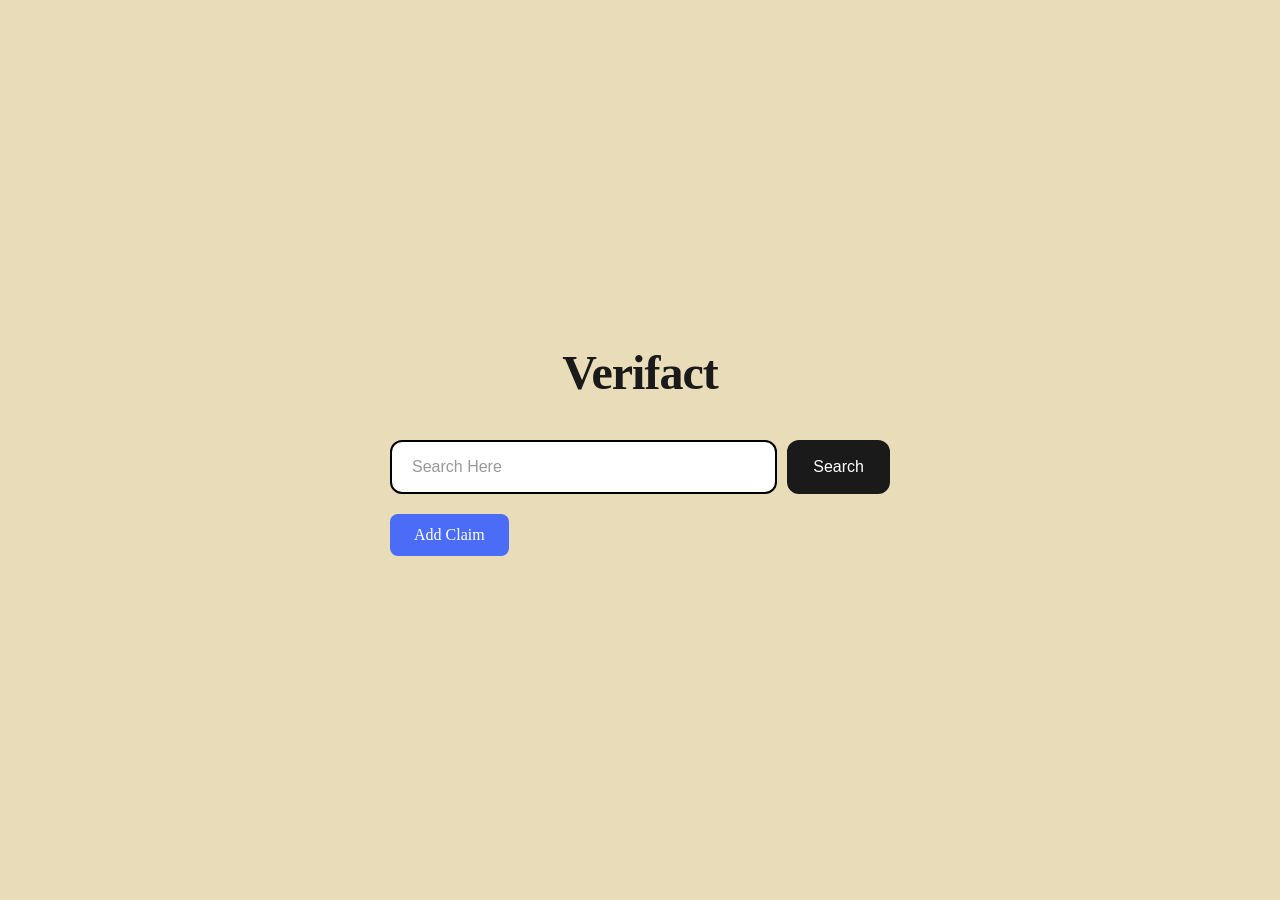
<file: index.html>
<!DOCTYPE html>
<html>
    <head>
        <meta charset="utf-8">
        <meta http-equiv="X-UA-Compatible" content="IE=edge">
        <title>Verifact</title>
        <meta name="description" content="">
        <meta name="viewport" content="width=device-width, initial-scale=1">
        <link rel="stylesheet" href="css/index.css">
    </head>
    <body>
        <div class="container">
            <h1>Verifact</h1>
            
            <div class="search-section">
                <form id="searchForm" class="search-form">
                    <input type="text" id="searchInput" placeholder="Search Here" class="search-input">
                    <button type="submit" class="search-btn">Search</button>
                </form>
            </div>
            
            <div class="add-section">
                <a href="pages/addClaim.html" class="add-btn">
                    Add Claim
                </a>
            </div>
        </div>

        <script src="js/storage.js"></script>
        <script>
            document.getElementById('searchForm').addEventListener('submit', function(e) {
                e.preventDefault();
                const query = document.getElementById('searchInput').value.trim();
                if (query) {
                    window.location.href = `pages/searchResults.html?q=${encodeURIComponent(query)}`;
                } else {
                    window.location.href = 'pages/searchResults.html';
                }
            });

            document.getElementById('searchInput').addEventListener('keypress', function(e) {
                if (e.key === 'Enter') {
                    document.getElementById('searchForm').dispatchEvent(new Event('submit'));
                }
            });

            document.getElementById('searchInput').focus();
        </script>
    </body>
</html>
</file>
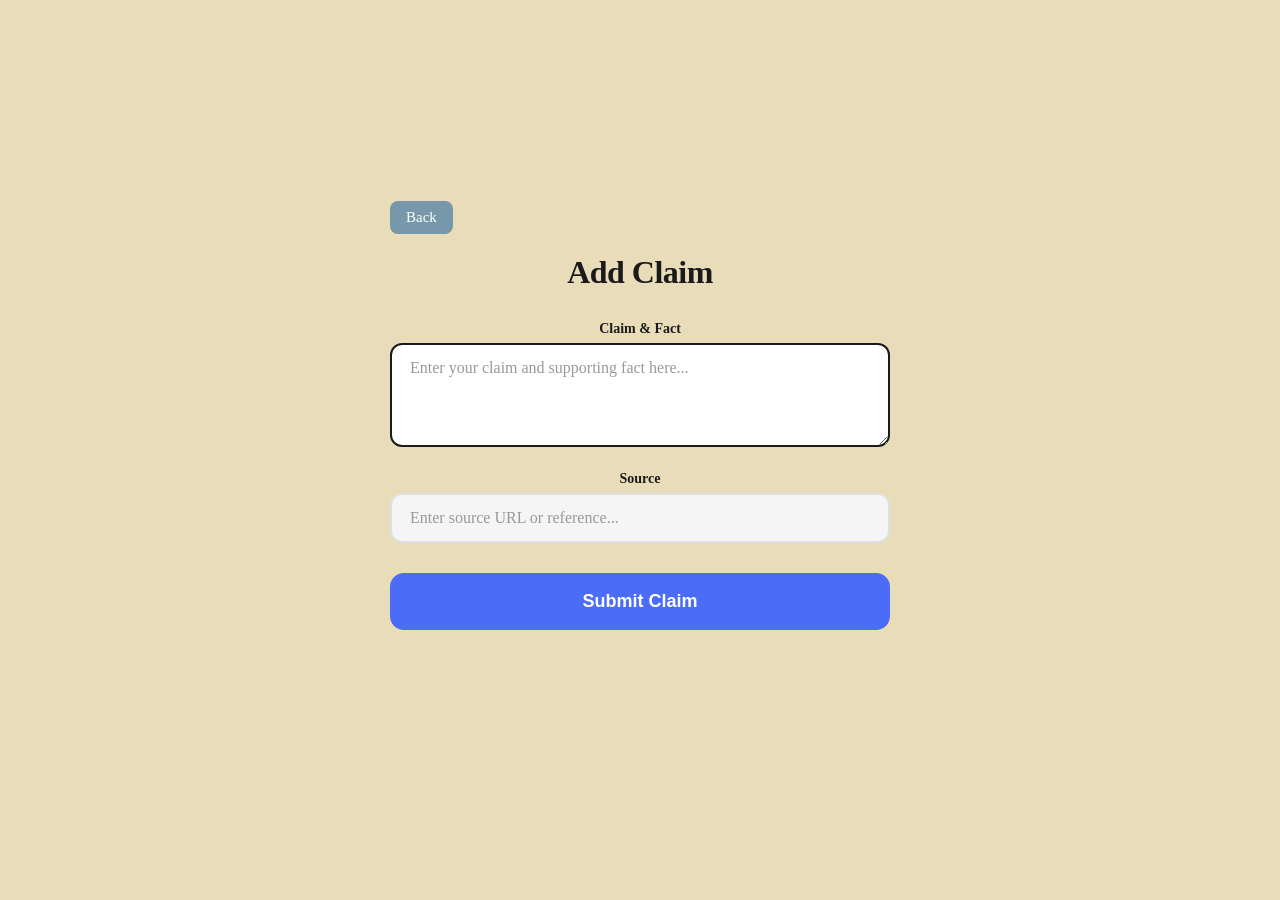
<file: pages/addClaim.html>
<!DOCTYPE html>
<html>
    <head>
        <meta charset="utf-8">
        <meta http-equiv="X-UA-Compatible" content="IE=edge">
        <title>Add Claim - Verifact</title>
        <meta name="description" content="">
        <meta name="viewport" content="width=device-width, initial-scale=1">
        <link rel="stylesheet" href="../css/index.css">
        <link rel="stylesheet" href="../css/addClaim.css">
    </head>
    <body>
        <div class="container">
            <div class="top-bar">
                <a href="../index.html" class="back-btn">
                    Back
                </a>
            </div>

            <h1 class="page-title">Add Claim</h1>

            <div class="input-section">
                <label class="input-label">Claim & Fact</label>
                <textarea id="claimInput" placeholder="Enter your claim and supporting fact here..." rows="4"></textarea>
            </div>

            <div class="input-section">
                <label class="input-label">Source</label>
                <input type="text" id="sourceInput" placeholder="Enter source URL or reference..." class="text-input">
            </div>

            <div class="submit-section">
                <button id="submitBtn" class="submit-btn">
                    Submit Claim
                </button>
            </div>

            <div id="message" class="message"></div>
        </div>

        <script src="../js/storage.js"></script>
        <script>
            var claimInput = document.getElementById('claimInput');
            var sourceInput = document.getElementById('sourceInput');
            var message = document.getElementById('message');
            var submitBtn = document.getElementById('submitBtn');

            function addClaim() {
                var claim = claimInput.value.trim();
                var source = sourceInput.value.trim();
                
                message.innerHTML = '';
                
                if (!claim) {
                    message.innerHTML = '<span class="error">Please enter a claim and fact.</span>';
                    return;
                }

                if (!source) {
                    message.innerHTML = '<span class="error">Please enter a source.</span>';
                    return;
                }

                try {
                    var claimData = {
                        claim: claim,
                        text: claim,
                        source: source
                    };
                    
                    var newClaim = window.saveClaimToStorage(claimData);
                    
                    message.innerHTML = '<span class="success">Claim added successfully!</span>';
                    
                    claimInput.value = '';
                    sourceInput.value = '';
                    
                    submitBtn.disabled = true;
                    submitBtn.textContent = 'Adding...';
                    
                    setTimeout(function() {
                        window.location.href = '../index.html';
                    }, 1500);
                } catch (error) {
                    console.error('Error adding claim:', error);
                    message.innerHTML = '<span class="error">Error adding claim. Please try again.</span>';
                    submitBtn.disabled = false;
                    submitBtn.textContent = 'Submit Claim';
                }
            }

            submitBtn.addEventListener('click', addClaim);

            document.addEventListener('keydown', function(e) {
                if (e.key === 'Enter' && (e.ctrlKey || e.metaKey)) {
                    e.preventDefault();
                    addClaim();
                }
            });

            claimInput.addEventListener('keydown', function(e) {
                if (e.key === 'Enter' && !e.shiftKey) {
                    e.preventDefault();
                    sourceInput.focus();
                }
            });

            sourceInput.addEventListener('keydown', function(e) {
                if (e.key === 'Enter') {
                    e.preventDefault();
                    addClaim();
                }
            });

            claimInput.focus();
        </script>
    </body>
</html>
</file>
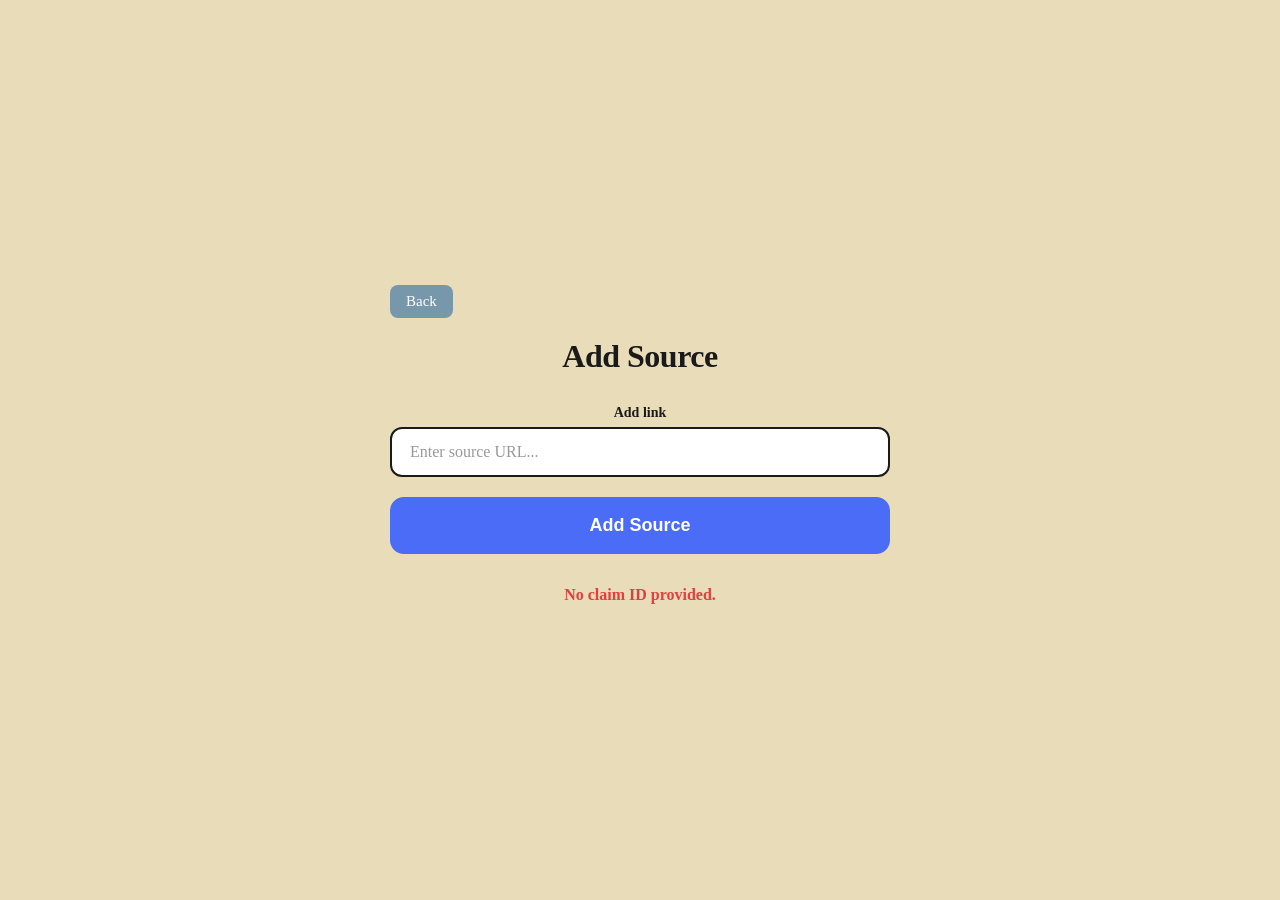
<file: pages/addSource.html>
<!DOCTYPE html>
<html>
    <head>
        <meta charset="utf-8">
        <meta http-equiv="X-UA-Compatible" content="IE=edge">
        <title>Add Source - Verifact</title>
        <meta name="description" content="">
        <meta name="viewport" content="width=device-width, initial-scale=1">
        <link rel="stylesheet" href="../css/index.css">
        <link rel="stylesheet" href="../css/addSource.css">
    </head>
    <body>
        <div class="container">
            <div class="top-bar">
                <a href="javascript:history.back()" class="back-btn">
                    Back
                </a>
            </div>

            <h1 class="page-title">Add Source</h1>

            <div class="form-container">
                <div class="input-section">
                    <label class="input-label">Add link</label>
                    <input type="text" id="sourceLink" placeholder="Enter source URL..." class="text-input">
                </div>

                <div class="submit-section">
                    <button id="submitBtn" class="submit-btn">
                        Add Source
                    </button>
                </div>

                <div id="message" class="message"></div>
            </div>
        </div>

        <script src="../js/storage.js"></script>
        <script>
            var urlParams = new URLSearchParams(window.location.search);
            var claimId = urlParams.get('id');
            var linkInput = document.getElementById('sourceLink');
            var message = document.getElementById('message');
            var submitBtn = document.getElementById('submitBtn');

            document.addEventListener('DOMContentLoaded', function() {
                if (!claimId) {
                    message.innerHTML = '<span class="error">No claim ID provided.</span>';
                }
                linkInput.focus();
            });

            function addSourceToClaim() {
                var link = linkInput.value.trim();
                
                message.innerHTML = '';
                
                if (!link) {
                    message.innerHTML = '<span class="error">Please enter a source link.</span>';
                    return;
                }

                if (!claimId) {
                    message.innerHTML = '<span class="error">No claim ID provided.</span>';
                    return;
                }

                try {
                    var claim = getClaimById(claimId);
                    
                    if (!claim) {
                        message.innerHTML = '<span class="error">Claim not found.</span>';
                        return;
                    }
                    
                    // Store the link directly as a string
                    saveSourceToStorage(claimId, link);
                    
                    message.innerHTML = '<span class="success">Source added successfully!</span>';
                    linkInput.value = '';
                    
                    submitBtn.disabled = true;
                    submitBtn.textContent = 'Adding...';
                    
                    setTimeout(function() {
                        window.location.href = 'claimDetail.html?id=' + claimId;
                    }, 1500);
                } catch (error) {
                    console.error('Error adding source:', error);
                    message.innerHTML = '<span class="error">Error adding source. Please try again.</span>';
                    submitBtn.disabled = false;
                    submitBtn.textContent = 'Add Source';
                }
            }

            submitBtn.addEventListener('click', addSourceToClaim);

            linkInput.addEventListener('keypress', function(e) {
                if (e.key === 'Enter') {
                    e.preventDefault();
                    addSourceToClaim();
                }
            });
        </script>
    </body>
</html>
</file>
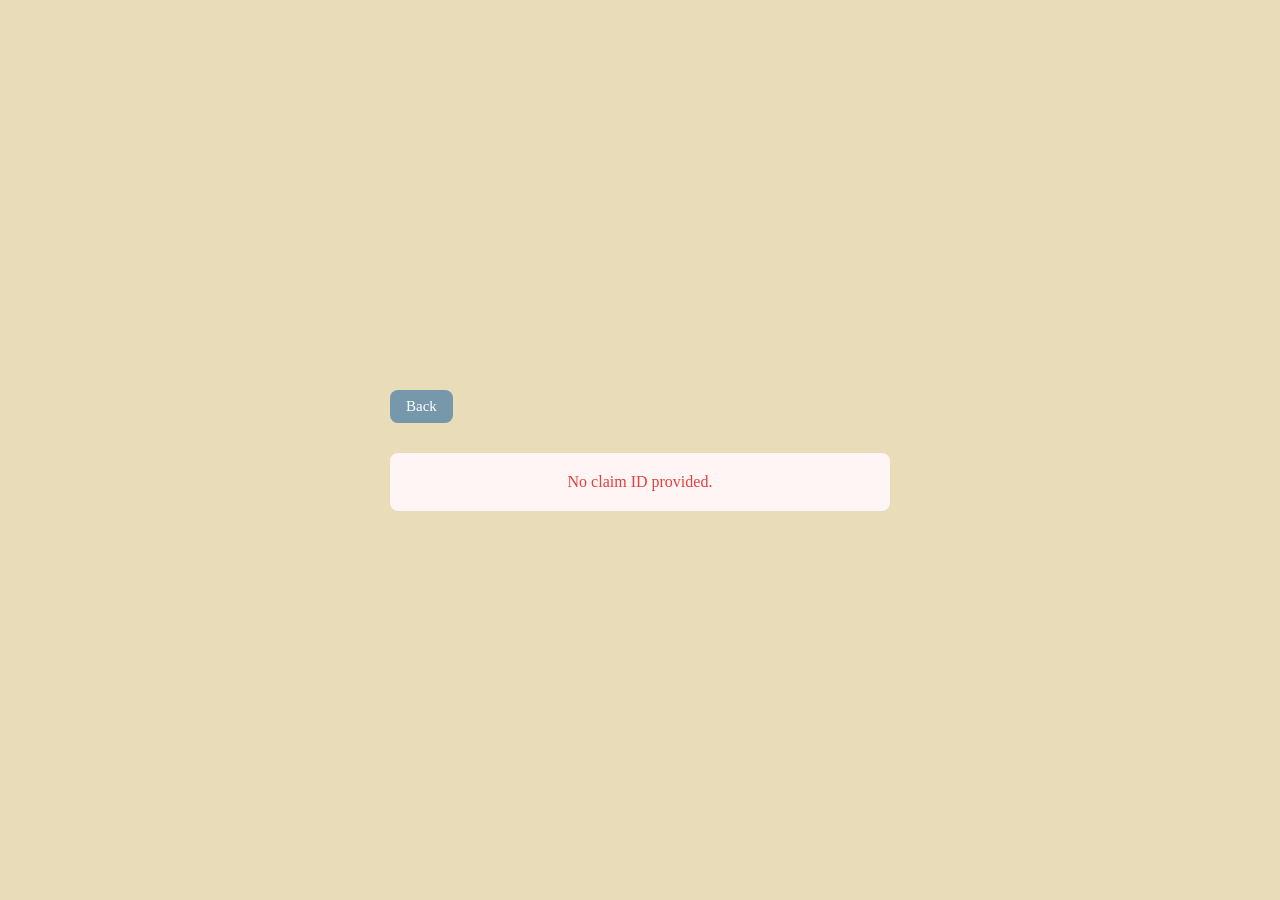
<file: pages/claimDetail.html>
<!DOCTYPE html>
<html>
    <head>
        <meta charset="utf-8">
        <meta http-equiv="X-UA-Compatible" content="IE=edge">
        <title>Claim Detail - Verifact</title>
        <meta name="description" content="">
        <meta name="viewport" content="width=device-width, initial-scale=1">
        <link rel="stylesheet" href="../css/index.css">
        <link rel="stylesheet" href="../css/claimDetail.css">
    </head>
    <body>
        <div class="container">
            <div class="top-bar">
                <a href="searchResults.html" class="back-btn">
                    Back
                </a>
            </div>

            <div id="claimContent">
                <div id="loadingMessage" class="loading-message">Loading claim...</div>
            </div>
        </div>

        <script src="../js/storage.js"></script>
        <script>
            var urlParams = new URLSearchParams(window.location.search);
            var claimId = urlParams.get('id');

            document.addEventListener('DOMContentLoaded', function() {
                if (claimId) {
                    loadClaim(claimId);
                } else {
                    document.getElementById('claimContent').innerHTML = '<p class="error">No claim ID provided.</p>';
                }
            });

            function loadClaim(id) {
                try {
                    var claim = window.getClaimById(id);
                    
                    if (!claim) {
                        document.getElementById('claimContent').innerHTML = '<p class="error">Claim not found.</p>';
                        return;
                    }

                    displayClaim(claim);
                } catch (error) {
                    console.error('Error loading claim:', error);
                    document.getElementById('claimContent').innerHTML = '<p class="error">Error loading claim.</p>';
                }
            }

            function displayClaim(claim) {
                var container = document.getElementById('claimContent');
                
                var sources = window.getSourcesForClaim(claim.id);
                
                var allSources = [];
                
                if (claim.source) {
                    allSources.push({
                        id: 'initial_' + claim.id,
                        link: claim.source,
                        reliabilityScore: claim.reliabilityScore || '0',
                        comments: claim.comments || [],
                        isInitial: true
                    });
                }
                
                for (var i = 0; i < sources.length; i++) {
                    sources[i].isInitial = false;
                    allSources.push(sources[i]);
                }
                
                var sourcesHtml = '';
                if (allSources && allSources.length > 0) {
                    for (var s = 0; s < allSources.length; s++) {
                        var source = allSources[s];
                        var sourceLabel = source.isInitial ? 'Initial Source' : 'Source ' + (s);
                        var sourceId = source.id || 'initial_' + claim.id;
                        
                        var comments = [];
                        if (source.isInitial) {
                            comments = source.comments || [];
                        } else {
                            comments = window.getCommentsForSource(source.id);
                        }
                        
                        var commentsHtml = '';
                        if (comments && comments.length > 0) {
                            for (var c = 0; c < comments.length; c++) {
                                var commentText = comments[c].text || comments[c];
                                var commentId = comments[c].id || 'comment_' + c;
                                commentsHtml += '<div class="comment-item">';
                                commentsHtml += '<span class="comment-text">' + escapeHtml(commentText) + '</span>';
                                commentsHtml += '<button onclick="deleteComment(\'' + claimId + '\', \'' + commentId + '\', ' + source.isInitial + ', \'' + commentText + '\')" class="delete-comment-btn">x</button>';
                                commentsHtml += '</div>';
                            }
                        } else {
                            commentsHtml = '<p class="no-comments">No comments yet.</p>';
                        }
                        
                        var linkDisplay = 'No link';
                        if (source.link) {
                            linkDisplay = source.link;
                        }
                        
                        sourcesHtml += '<div class="source-section" data-source-index="' + s + '">';
                        sourcesHtml += '<div class="source-header">';
                        sourcesHtml += '<span class="source-label">' + sourceLabel + '</span>';
                        sourcesHtml += '</div>';
                        sourcesHtml += '<div class="source-content">';
                        sourcesHtml += '<div class="source-row">';
                        sourcesHtml += '<span class="source-field-label">Link</span>';
                        sourcesHtml += '<a href="' + linkDisplay + '" class="source-link" target="_blank">' + linkDisplay + '</a>';
                        sourcesHtml += '</div>';
                        sourcesHtml += '<div class="source-row count-row">';
                        sourcesHtml += '<span class="source-field-label">Reliability Score</span>';
                        sourcesHtml += '<div class="count-control">';
                        sourcesHtml += '<button onclick="updateReliabilityScore(\'' + claim.id + '\', \'' + sourceId + '\', -1, ' + source.isInitial + ')" class="count-btn">-</button>';
                        sourcesHtml += '<span class="source-count" id="score-' + sourceId + '">' + (source.reliabilityScore || '0') + '</span>';
                        sourcesHtml += '<button onclick="updateReliabilityScore(\'' + claim.id + '\', \'' + sourceId + '\', 1, ' + source.isInitial + ')" class="count-btn">+</button>';
                        sourcesHtml += '</div>';
                        sourcesHtml += '</div>';
                        sourcesHtml += '<div class="comment-section">';
                        sourcesHtml += '<div class="comment-header">';
                        sourcesHtml += '<span class="comment-label">Comment section by source</span>';
                        sourcesHtml += '</div>';
                        sourcesHtml += '<div class="comments">';
                        sourcesHtml += commentsHtml;
                        sourcesHtml += '</div>';
                        sourcesHtml += '<div class="add-comment">';
                        sourcesHtml += '<input type="text" class="comment-input" placeholder="Add comment" id="comment-input-' + sourceId + '">';
                        sourcesHtml += '<button onclick="addComment(\'' + claim.id + '\', \'' + sourceId + '\', ' + source.isInitial + ')" class="add-comment-btn">Add comment</button>';
                        sourcesHtml += '</div>';
                        sourcesHtml += '</div>';
                        sourcesHtml += '</div>';
                        sourcesHtml += '</div>';
                    }
                }

                container.innerHTML = '<div class="claim-detail">' +
                    '<div class="claim-header">' +
                        '<h1 class="claim-title">' + escapeHtml(claim.claim || claim.text || 'No claim text') + '</h1>' +
                    '</div>' +
                    '<div class="claim-meta">' +
                        '<span class="meta-item">Created: ' + new Date(claim.createdAt).toLocaleString() + '</span>' +
                        (claim.updatedAt && claim.updatedAt !== claim.createdAt ? 
                            '<span class="meta-item">Updated: ' + new Date(claim.updatedAt).toLocaleString() + '</span>' : ''
                        ) +
                    '</div>' +
                    '<div class="sources-container">' +
                        '<h2 class="sources-title">Sources</h2>' +
                        (sourcesHtml || '<p class="no-sources-text">No sources added yet.</p>') +
                    '</div>' +
                    '<div class="add-source-section-bottom">' +
                        '<a href="addSource.html?id=' + claim.id + '" class="add-source-btn-bottom">Add Source</a>' +
                    '</div>' +
                '</div>';
            }

            function updateReliabilityScore(claimId, sourceId, change, isInitial) {
                try {
                    var newValue = 0;
                    
                    if (isInitial) {
                        var claim = window.getClaimById(claimId);
                        if (!claim) return;
                        
                        var currentValue = parseInt(claim.reliabilityScore) || 0;
                        newValue = currentValue + change;
                        
                        if (newValue < 0) newValue = 0;
                        if (newValue > 1) newValue = 1;
                        
                        window.updateClaim(claimId, { reliabilityScore: newValue.toString() });
                    } else {
                        var sources = window.getSourcesForClaim(claimId);
                        var source = null;
                        for (var i = 0; i < sources.length; i++) {
                            if (sources[i].id === sourceId) {
                                source = sources[i];
                                break;
                            }
                        }
                        if (!source) return;
                        
                        var currentValue = parseInt(source.reliabilityScore) || 0;
                        newValue = currentValue + change;
                        
                        if (newValue < 0) newValue = 0;
                        if (newValue > 1) newValue = 1;
                        
                        source.reliabilityScore = newValue.toString();
                        window.updateSource(sourceId, { reliabilityScore: newValue.toString() });
                    }
                    
                    var countElement = document.getElementById('score-' + sourceId);
                    if (countElement) {
                        countElement.textContent = newValue;
                    }
                } catch (error) {
                    console.error('Error updating reliability score:', error);
                    alert('Error updating reliability score.');
                }
            }

            function addComment(claimId, sourceId, isInitial) {
                var input = document.getElementById('comment-input-' + sourceId);
                var text = input.value.trim();
                
                if (!text) {
                    alert('Please enter a comment.');
                    return;
                }

                try {
                    if (isInitial) {
                        var claim = window.getClaimById(claimId);
                        if (!claim) return;
                        
                        var comments = claim.comments || [];
                        comments.push(text);
                        window.updateClaim(claimId, { comments: comments });
                    } else {
                        window.addCommentToStorage(claimId, sourceId, text);
                    }
                    
                    input.value = '';
                    loadClaim(claimId);
                } catch (error) {
                    console.error('Error adding comment:', error);
                    alert('Error adding comment.');
                }
            }

            function deleteComment(claimId, commentId, isInitial, commentText) {
                if (!confirm('Delete this comment?')) {
                    return;
                }

                try {
                    if (isInitial) {
                        var claim = window.getClaimById(claimId);
                        if (!claim) return;
                        
                        var comments = claim.comments || [];
                        var newComments = [];
                        for (var i = 0; i < comments.length; i++) {
                            var currentComment = comments[i];
                            var currentText = currentComment.text || currentComment;
                            if (currentText !== commentText) {
                                newComments.push(currentComment);
                            }
                        }
                        window.updateClaim(claimId, { comments: newComments });
                    } else {
                        window.deleteCommentFromStorage(commentId);
                    }
                    
                    loadClaim(claimId);
                } catch (error) {
                    console.error('Error deleting comment:', error);
                    alert('Error deleting comment.');
                }
            }

            function escapeHtml(text) {
                if (!text) return '';
                var div = document.createElement('div');
                div.textContent = text;
                return div.innerHTML;
            }
        </script>
    </body>
</html>
</file>
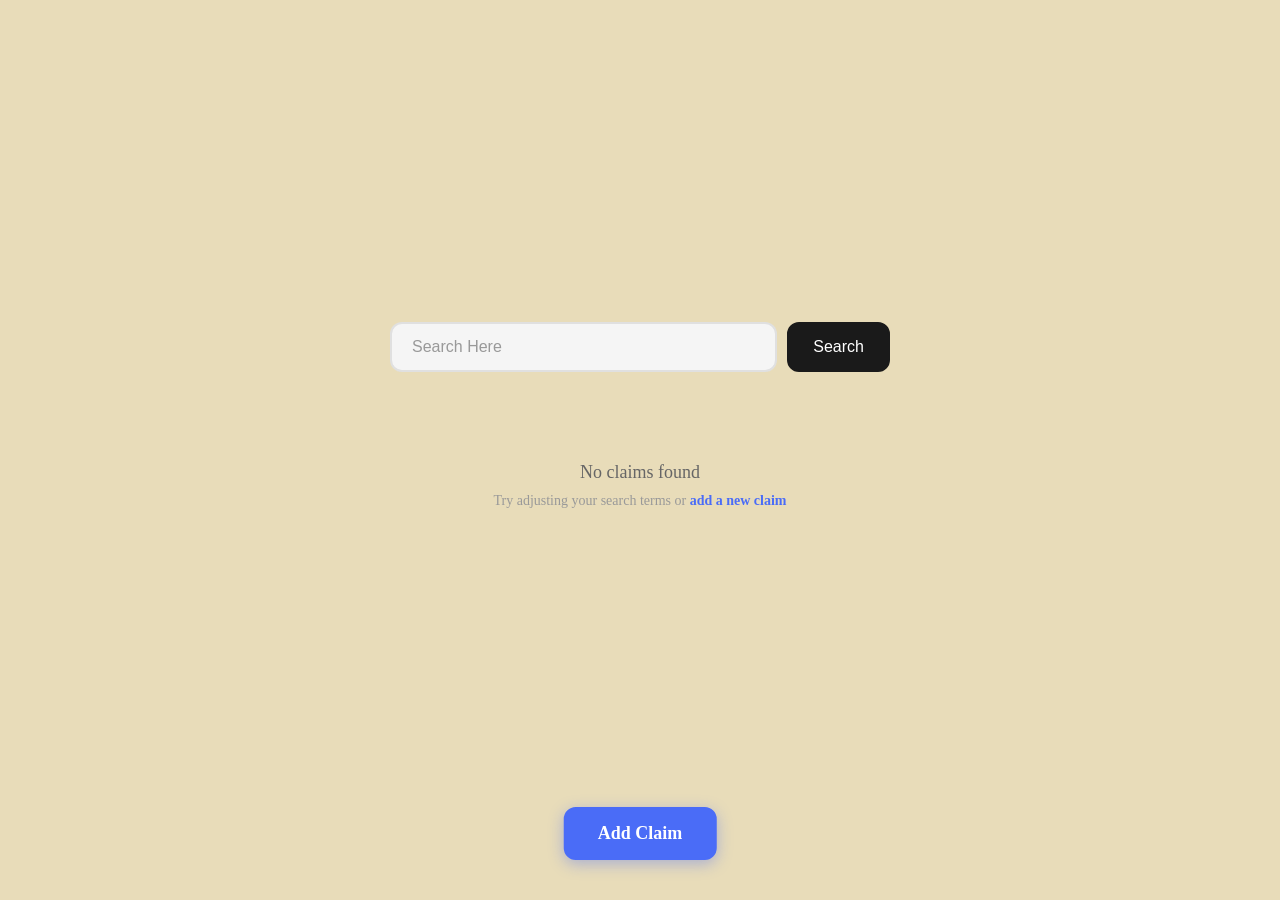
<file: pages/searchResults.html>
<!DOCTYPE html>
<html>
    <head>
        <meta charset="utf-8">
        <meta http-equiv="X-UA-Compatible" content="IE=edge">
        <title>Search Results - Verifact</title>
        <meta name="description" content="">
        <meta name="viewport" content="width=device-width, initial-scale=1">
        <link rel="stylesheet" href="../css/index.css">
        <link rel="stylesheet" href="../css/searchResults.css">
    </head>
    <body>
        <div class="container">
            <div class="search-header">
                <form id="searchForm" class="search-form">
                    <input type="text" id="searchInput" placeholder="Search Here" class="search-input">
                    <button type="submit" class="search-btn">Search</button>
                </form>
            </div>

            <div id="loadingIndicator" class="loading" style="display: none;">
                <span>Loading claims...</span>
            </div>
            
            <div id="claimsList" class="claims-list"></div>

            <div class="add-claim-fixed">
                <a href="../pages/addClaim.html" class="add-claim-btn">
                    Add Claim
                </a>
            </div>
        </div>

        <script src="../js/storage.js"></script>
        <script>
            var urlParams = new URLSearchParams(window.location.search);
            var initialQuery = urlParams.get('q') || '';
            
            var currentQuery = initialQuery;

            if (initialQuery) {
                document.getElementById('searchInput').value = initialQuery;
            }

            document.addEventListener('DOMContentLoaded', function() {
                loadClaims();
            });

            document.getElementById('searchForm').addEventListener('submit', function(e) {
                e.preventDefault();
                performSearch();
            });

            document.getElementById('searchInput').addEventListener('keypress', function(e) {
                if (e.key === 'Enter') {
                    e.preventDefault();
                    performSearch();
                }
            });

            function loadClaims() {
                var loadingIndicator = document.getElementById('loadingIndicator');
                loadingIndicator.style.display = 'block';
                
                setTimeout(function() {
                    var claims = window.getClaims();
                    loadingIndicator.style.display = 'none';
                    
                    if (currentQuery) {
                        var filtered = window.searchClaims(currentQuery);
                        displayClaims(filtered);
                    } else {
                        displayClaims(claims);
                    }
                }, 300);
            }

            function performSearch() {
                var query = document.getElementById('searchInput').value.trim();
                currentQuery = query;
                
                var newUrl = query ? 
                    window.location.pathname + '?q=' + encodeURIComponent(query) : 
                    window.location.pathname;
                window.history.pushState({ path: newUrl }, '', newUrl);
                
                loadClaims();
            }

            function displayClaims(claims) {
                var container = document.getElementById('claimsList');
                
                if (!claims || claims.length === 0) {
                    container.innerHTML = '<div class="empty-state"><p>No claims found</p><p class="hint">Try adjusting your search terms or <a href="../pages/addClaim.html">add a new claim</a></p></div>';
                    return;
                }
                
                var html = '';
                for (var i = 0; i < claims.length; i++) {
                    var claim = claims[i];
                    html += '<div class="claim-card" data-id="' + claim.id + '" onclick="viewClaim(\'' + claim.id + '\')">';
                    html += '<div class="claim-row">';
                    html += '<div class="claim-title">';
                    html += '<span class="fact-label">Fact</span>';
                    html += '<span class="fact-text">' + escapeHtml(claim.claim || claim.text || 'No claim text') + '</span>';
                    html += '</div>';
                    html += '<div class="claim-source">';
                    html += '<span class="source-label">Source</span>';
                    html += '<span class="source-text">' + (claim.source || 'No source') + '</span>';
                    html += '</div>';
                    html += '<div class="claim-actions">';
                    html += '<button onclick="event.stopPropagation(); editClaim(\'' + claim.id + '\')" class="action-btn edit-btn">Edit</button>';
                    html += '<button onclick="event.stopPropagation(); deleteClaim(\'' + claim.id + '\')" class="action-btn delete-btn">Delete</button>';
                    html += '</div>';
                    html += '</div>';
                    html += '<div id="edit-form-' + claim.id + '" class="edit-form" style="display: none;" onclick="event.stopPropagation();">';
                    html += '<textarea id="edit-input-' + claim.id + '" rows="2">' + escapeHtml(claim.claim || claim.text || '') + '</textarea>';
                    html += '<input type="text" id="edit-source-' + claim.id + '" value="' + escapeHtml(claim.source || '') + '" placeholder="Source" class="edit-source-input">';
                    html += '<div class="edit-actions">';
                    html += '<button onclick="saveEdit(\'' + claim.id + '\')" class="save-btn">Save</button>';
                    html += '<button onclick="cancelEdit(\'' + claim.id + '\')" class="cancel-btn">Cancel</button>';
                    html += '</div>';
                    html += '</div>';
                    html += '</div>';
                }
                container.innerHTML = html;
            }

            function viewClaim(id) {
                window.location.href = 'claimDetail.html?id=' + id;
            }

            window.editClaim = function(id) {
                event.stopPropagation();
                document.getElementById('edit-form-' + id).style.display = 'block';
                document.getElementById('edit-input-' + id).focus();
            }

            window.cancelEdit = function(id) {
                event.stopPropagation();
                document.getElementById('edit-form-' + id).style.display = 'none';
            }

            window.saveEdit = function(id) {
                event.stopPropagation();
                var input = document.getElementById('edit-input-' + id);
                var sourceInput = document.getElementById('edit-source-' + id);
                var newText = input.value.trim();
                var newSource = sourceInput.value.trim();
                
                if (!newText) {
                    alert('Claim cannot be empty');
                    return;
                }

                try {
                    window.updateClaim(id, {
                        claim: newText,
                        text: newText,
                        source: newSource
                    });
                    
                    document.getElementById('edit-form-' + id).style.display = 'none';
                    loadClaims();
                } catch (error) {
                    console.error('Error updating claim:', error);
                    alert('Error updating claim. Please try again.');
                }
            }

            window.deleteClaim = function(id) {
                event.stopPropagation();
                if (confirm('Delete this claim?')) {
                    try {
                        window.deleteClaimFromStorage(id);
                        loadClaims();
                    } catch (error) {
                        console.error('Error deleting claim:', error);
                        alert('Error deleting claim. Please try again.');
                    }
                }
            }

            function escapeHtml(text) {
                if (!text) return '';
                var div = document.createElement('div');
                div.textContent = text;
                return div.innerHTML;
            }
        </script>
    </body>
</html>
</file>
<file: css/index.css>
* {
    margin: 0;
    padding: 0;
    box-sizing: border-box;
}

body {
    background-color: #E8DCB9;
    min-height: 100vh;
    display: flex;
    justify-content: center;
    align-items: center;
    padding: 20px;
}

.container {
    width: 100%;
    max-width: 500px;
    text-align: center;
}

h1 {
    font-size: 48px;
    font-weight: 700;
    color: #1a1a1a;
    margin-bottom: 40px;
    letter-spacing: -1px;
}

.search-section {
    margin-bottom: 20px;
}

.search-form {
    display: flex;
    gap: 10px;
    width: 100%;
}

.search-input {
    flex: 1;
    padding: 16px 20px;
    font-size: 16px;
    color: #1a1a1a;
    background: #ffffff;
    border: 2px solid #1a1a1a;
    border-radius: 12px;
    outline: none;
}

.search-input::placeholder {
    color: #999;
    font-weight: 400;
}

.search-input:focus {
    border-color: #000000;
}

.search-btn {
    padding: 16px 24px;
    font-size: 16px;
    font-weight: 500;
    color: #ffffff;
    background: #1a1a1a;
    border: 2px solid #1a1a1a;
    border-radius: 12px;
    cursor: pointer;
}

.add-section {
    display: flex;
    justify-content: flex-start;
    margin-top: 10px;
}

.add-btn {
    display: inline-flex;
    align-items: center;
    padding: 12px 24px;
    font-size: 16px;
    font-weight: 500;
    color: #fff;
    background-color: #4a6cf7;
    border: none;
    border-radius: 8px;
    cursor: pointer;
    text-decoration: none;
}
</file>
<file: css/addClaim.css>
.top-bar {
    display: flex;
    justify-content: flex-start;
    margin-bottom: 20px;
}

.back-btn {
    display: inline-flex;
    align-items: center;
    padding: 8px 16px;
    font-size: 15px;
    font-weight: 500;
    color: #fff;
    background-color: #7798AB;
    border: none;
    border-radius: 8px;
    cursor: pointer;
    text-decoration: none;
}

.page-title {
    font-size: 32px;
    font-weight: 700;
    color: #1a1a1a;
    margin-bottom: 30px;
    letter-spacing: -0.5px;
}

.input-section {
    margin-bottom: 20px;
}

.input-label {
    display: block;
    font-size: 14px;
    font-weight: 600;
    color: #1a1a1a;
    margin-bottom: 6px;
}

.input-section textarea {
    width: 100%;
    padding: 14px 18px;
    font-size: 16px;
    font-family: inherit;
    color: #1a1a1a;
    background: #f5f5f5;
    border: 2px solid #e0e0e0;
    border-radius: 12px;
    outline: none;
    resize: vertical;
    min-height: 100px;
}

.input-section textarea::placeholder {
    color: #999;
}

.input-section textarea:focus {
    background: #ffffff;
    border-color: #1a1a1a;
}

.text-input {
    width: 100%;
    padding: 14px 18px;
    font-size: 16px;
    font-family: inherit;
    color: #1a1a1a;
    background: #f5f5f5;
    border: 2px solid #e0e0e0;
    border-radius: 12px;
    outline: none;
}

.text-input::placeholder {
    color: #999;
}

.text-input:focus {
    background: #ffffff;
    border-color: #1a1a1a;
}

.submit-section {
    margin-top: 30px;
}

.submit-btn {
    width: 100%;
    padding: 16px 40px;
    font-size: 18px;
    font-weight: 600;
    color: #ffffff;
    background: #4a6cf7;
    border: 2px solid #4a6cf7;
    border-radius: 14px;
    cursor: pointer;
}

.submit-btn:disabled {
    opacity: 0.6;
    cursor: not-allowed;
}

.message {
    margin-top: 20px;
    padding: 15px 20px;
    border-radius: 10px;
    text-align: center;
    min-height: 50px;
    display: block;
}

.message .success {
    color: #38a169;
    font-weight: 600;
    display: block;
    padding: 10px;
    background: #f0fff4;
    border-radius: 8px;
    border: 1px solid #38a169;
}

.message .error {
    color: #e53e3e;
    font-weight: 600;
    display: block;
    padding: 10px;
    background: #fff5f5;
    border-radius: 8px;
    border: 1px solid #e53e3e;
}

.input-section textarea::-webkit-scrollbar {
    width: 8px;
}

.input-section textarea::-webkit-scrollbar-track {
    background: #f0f0f0;
    border-radius: 4px;
}

.input-section textarea::-webkit-scrollbar-thumb {
    background: #d0d0d0;
    border-radius: 4px;
}
</file>
<file: css/addSource.css>
.top-bar {
    display: flex;
    justify-content: flex-start;
    margin-bottom: 20px;
}

.back-btn {
    display: inline-flex;
    align-items: center;
    padding: 8px 16px;
    font-size: 15px;
    font-weight: 500;
    color: #fff;
    background-color: #7798AB;
    border: none;
    border-radius: 8px;
    cursor: pointer;
    text-decoration: none;
}

.page-title {
    font-size: 32px;
    font-weight: 700;
    color: #1a1a1a;
    margin-bottom: 30px;
    letter-spacing: -0.5px;
}

.form-container {
    margin-top: 10px;
}

.input-section {
    margin-bottom: 20px;
}

.input-label {
    display: block;
    font-size: 14px;
    font-weight: 600;
    color: #1a1a1a;
    margin-bottom: 6px;
}

.text-input {
    width: 100%;
    padding: 14px 18px;
    font-size: 16px;
    font-family: inherit;
    color: #1a1a1a;
    background: #f5f5f5;
    border: 2px solid #e0e0e0;
    border-radius: 12px;
    outline: none;
}

.text-input::placeholder {
    color: #999;
}

.text-input:focus {
    background: #ffffff;
    border-color: #1a1a1a;
}

.submit-section {
    margin-top: 10px;
}

.submit-btn {
    width: 100%;
    padding: 16px 40px;
    font-size: 18px;
    font-weight: 600;
    color: #ffffff;
    background: #4a6cf7;
    border: 2px solid #4a6cf7;
    border-radius: 14px;
    cursor: pointer;
}

.message {
    margin-top: 20px;
    padding: 12px;
    border-radius: 10px;
    text-align: center;
}

.message .success {
    color: #38a169;
    font-weight: 600;
}

.message .error {
    color: #e53e3e;
    font-weight: 600;
}
</file>
<file: css/claimDetail.css>
.top-bar {
    display: flex;
    justify-content: flex-start;
    margin-bottom: 30px;
}

.back-btn {
    display: inline-flex;
    align-items: center;
    padding: 8px 16px;
    font-size: 15px;
    font-weight: 500;
    color: #fff;
    background-color: #7798AB;
    border: none;
    border-radius: 8px;
    cursor: pointer;
    text-decoration: none;
}

.loading-message {
    text-align: center;
    padding: 40px;
    color: #666;
}

.claim-detail {
    background: #ffffff;
    border-radius: 12px;
}

.claim-header {
    margin-bottom: 20px;
}

.claim-title {
    font-size: 28px;
    font-weight: 700;
    color: #1a1a1a;
    line-height: 1.4;
}

.claim-meta {
    display: flex;
    gap: 20px;
    flex-wrap: wrap;
    margin-bottom: 30px;
    padding-bottom: 20px;
    border-bottom: 1px solid #e0e0e0;
}

.meta-item {
    font-size: 14px;
    color: #666;
}

.sources-container {
    margin-top: 20px;
}

.sources-title {
    font-size: 20px;
    font-weight: 600;
    color: #1a1a1a;
    margin-bottom: 20px;
}

.no-sources-text {
    color: #999;
    text-align: center;
    padding: 40px 20px;
    background: #f5f5f5;
    border-radius: 12px;
}

.source-section {
    background: #f5f5f5;
    border-radius: 12px;
    padding: 20px;
    margin-bottom: 16px;
}

.source-header {
    margin-bottom: 12px;
}

.source-label {
    font-size: 16px;
    font-weight: 600;
    color: #1a1a1a;
}

.source-content {
    display: flex;
    flex-direction: column;
    gap: 10px;
}

.source-row {
    display: flex;
    align-items: center;
    gap: 12px;
}

.count-row {
    gap: 12px;
}

.source-field-label {
    font-size: 14px;
    font-weight: 500;
    color: #666;
    min-width: 120px;
}

.source-link {
    color: #4a6cf7;
    text-decoration: underline;
    word-break: break-all;
    font-size: 14px;
}

.count-control {
    display: flex;
    align-items: center;
    gap: 8px;
}

.count-btn {
    width: 28px;
    height: 28px;
    border: 2px solid #1a1a1a;
    background: transparent;
    color: #1a1a1a;
    border-radius: 6px;
    cursor: pointer;
    font-size: 16px;
    font-weight: 600;
    display: flex;
    align-items: center;
    justify-content: center;
}

.source-count {
    font-size: 16px;
    font-weight: 600;
    color: #1a1a1a;
    min-width: 30px;
    text-align: center;
}

.comment-section {
    margin-top: 12px;
    padding-top: 12px;
    border-top: 1px solid #e0e0e0;
}

.comment-header {
    margin-bottom: 10px;
}

.comment-label {
    font-size: 14px;
    font-weight: 500;
    color: #666;
}

.comments {
    margin-bottom: 10px;
}

.comment-item {
    display: flex;
    align-items: center;
    justify-content: space-between;
    padding: 8px 12px;
    background: #ffffff;
    border-radius: 6px;
    margin-bottom: 6px;
}

.comment-text {
    font-size: 14px;
    color: #1a1a1a;
    flex: 1;
}

.delete-comment-btn {
    background: transparent;
    border: none;
    color: #999;
    cursor: pointer;
    font-size: 18px;
    padding: 0 4px;
}

.no-comments {
    font-size: 14px;
    color: #999;
    padding: 8px 0;
}

.add-comment {
    display: flex;
    gap: 10px;
    margin-top: 8px;
}

.comment-input {
    flex: 1;
    padding: 10px 14px;
    font-size: 14px;
    color: #1a1a1a;
    background: #ffffff;
    border: 2px solid #e0e0e0;
    border-radius: 8px;
    outline: none;
}

.comment-input:focus {
    border-color: #1a1a1a;
}

.add-comment-btn {
    padding: 10px 20px;
    font-size: 14px;
    font-weight: 500;
    color: #ffffff;
    background: #4a6cf7;
    border: 2px solid #4a6cf7;
    border-radius: 8px;
    cursor: pointer;
}

.add-source-section-bottom {
    margin-top: 30px;
    padding-top: 20px;
    border-top: 1px solid #e0e0e0;
}

.add-source-btn-bottom {
    display: inline-block;
    padding: 12px 24px;
    font-size: 16px;
    font-weight: 500;
    color: #ffffff;
    background: #4a6cf7;
    border: 2px solid #4a6cf7;
    border-radius: 8px;
    cursor: pointer;
    text-decoration: none;
}

.error {
    color: #e53e3e;
    padding: 20px;
    text-align: center;
    background: #fff5f5;
    border-radius: 8px;
}
</file>
<file: css/searchResults.css>
.search-header {
    margin-bottom: 30px;
}

.search-form {
    display: flex;
    gap: 10px;
    width: 100%;
}

.search-input {
    flex: 1;
    padding: 14px 20px;
    font-size: 16px;
    color: #1a1a1a;
    background: #f5f5f5;
    border: 2px solid #e0e0e0;
    border-radius: 12px;
    outline: none;
}

.search-input::placeholder {
    color: #999;
}

.search-input:focus {
    background: #ffffff;
    border-color: #1a1a1a;
}

.search-btn {
    padding: 14px 24px;
    font-size: 16px;
    font-weight: 500;
    color: #ffffff;
    background: #1a1a1a;
    border: 2px solid #1a1a1a;
    border-radius: 12px;
    cursor: pointer;
}

.claims-list {
    display: flex;
    flex-direction: column;
    gap: 12px;
}

.claim-card {
    background: #f5f5f5;
    border-radius: 12px;
    padding: 16px 20px;
    cursor: pointer;
}

.claim-row {
    display: flex;
    align-items: center;
    gap: 20px;
    flex-wrap: wrap;
}

.claim-title {
    display: flex;
    align-items: center;
    gap: 10px;
    flex: 2;
    min-width: 200px;
}

.fact-label {
    font-size: 14px;
    color: #666;
    font-weight: 500;
}

.fact-text {
    font-size: 16px;
    font-weight: 500;
    color: #1a1a1a;
    word-break: break-word;
}

.claim-source {
    display: flex;
    align-items: center;
    gap: 10px;
    flex: 1;
    min-width: 150px;
}

.source-label {
    font-size: 14px;
    color: #666;
    font-weight: 500;
}

.source-text {
    font-size: 14px;
    color: #666;
    word-break: break-word;
}

.claim-actions {
    display: flex;
    gap: 8px;
    margin-left: auto;
}

.action-btn {
    background: transparent;
    border: none;
    padding: 6px 12px;
    border-radius: 6px;
    cursor: pointer;
    color: #666;
    font-size: 14px;
}

.edit-form {
    margin-top: 12px;
    padding-top: 12px;
    border-top: 1px solid #e0e0e0;
}

.edit-form textarea {
    width: 100%;
    padding: 10px 14px;
    font-size: 15px;
    font-family: inherit;
    color: #1a1a1a;
    background: #ffffff;
    border: 2px solid #1a1a1a;
    border-radius: 8px;
    resize: vertical;
    margin-bottom: 10px;
    outline: none;
}

.edit-source-input {
    width: 100%;
    padding: 10px 14px;
    font-size: 15px;
    font-family: inherit;
    color: #1a1a1a;
    background: #ffffff;
    border: 2px solid #1a1a1a;
    border-radius: 8px;
    margin-bottom: 10px;
    outline: none;
}

.edit-actions {
    display: flex;
    gap: 10px;
}

.save-btn {
    padding: 8px 20px;
    font-size: 14px;
    font-weight: 500;
    color: #ffffff;
    background: #4a6cf7;
    border: none;
    border-radius: 6px;
    cursor: pointer;
}

.cancel-btn {
    padding: 8px 20px;
    font-size: 14px;
    font-weight: 500;
    color: #666;
    background: transparent;
    border: 1px solid #d0d0d0;
    border-radius: 6px;
    cursor: pointer;
}

.add-claim-fixed {
    position: fixed;
    bottom: 40px;
    left: 50%;
    transform: translateX(-50%);
    z-index: 1000;
}

.add-claim-btn {
    display: inline-flex;
    align-items: center;
    padding: 14px 32px;
    font-size: 18px;
    font-weight: 600;
    color: #ffffff;
    background: #4a6cf7;
    border: 2px solid #4a6cf7;
    border-radius: 12px;
    cursor: pointer;
    text-decoration: none;
    box-shadow: 0 4px 15px rgba(74, 108, 247, 0.4);
}

.loading {
    text-align: center;
    padding: 40px;
    color: #666;
}

.empty-state {
    text-align: center;
    padding: 60px 20px;
}

.empty-state p {
    font-size: 18px;
    color: #666;
    margin-bottom: 10px;
}

.empty-state .hint {
    font-size: 14px;
    color: #999;
}

.empty-state a {
    color: #4a6cf7;
    text-decoration: none;
    font-weight: 600;
}

.error {
    color: #e53e3e;
    padding: 20px;
    text-align: center;
    background: #fff5f5;
    border-radius: 8px;
}
</file>
